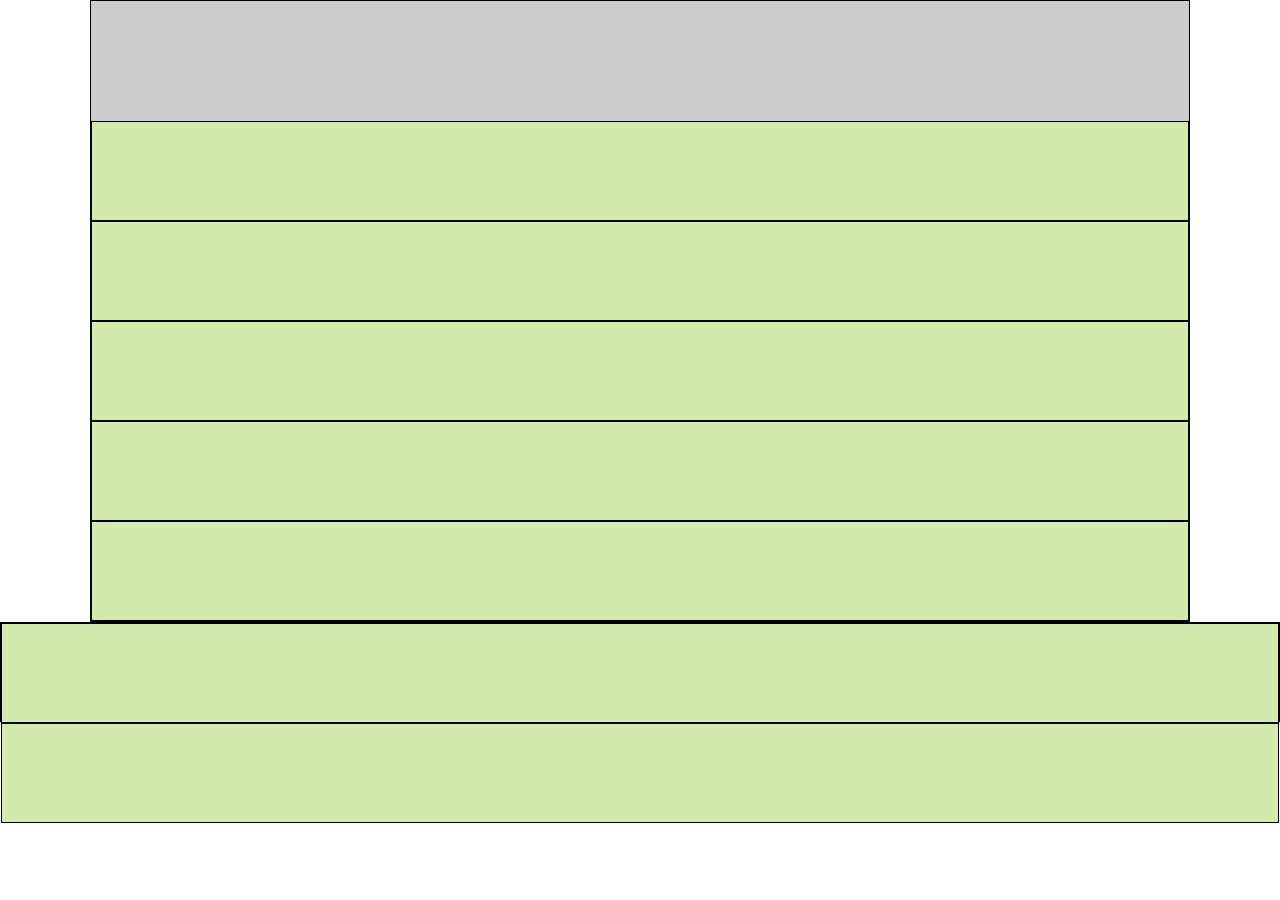
<file: step03_layout3/index.html>
<!DOCTYPE html>
<html lang="en">
	<head>
		<meta charset="UTF-8">
		<meta name="viewport" content="width=device-width, initial-scale=1.0">
		<link rel="stylesheet" href="style.css" />
		<title>Microsoft Official homepage</title>
	</head>

	<body>
		<div class="container">
			<nav class="main-nav"></nav>
			<header class="showcase"></header>
			<main>
				<section id="web"class="home-cards"></section>
				<section id="bigData-intro"></section>
				<section id="bigdata"class="home-cards"></section>
				<section id="contact "class="ruban dark"></section>
				<section class="follow"></section>
			</main>			
		</div>
		<footer>	
			<section class="links"></section>	
			<section class="sub-footer"></section>	
		</footer>
	</body>
</html>
</file>
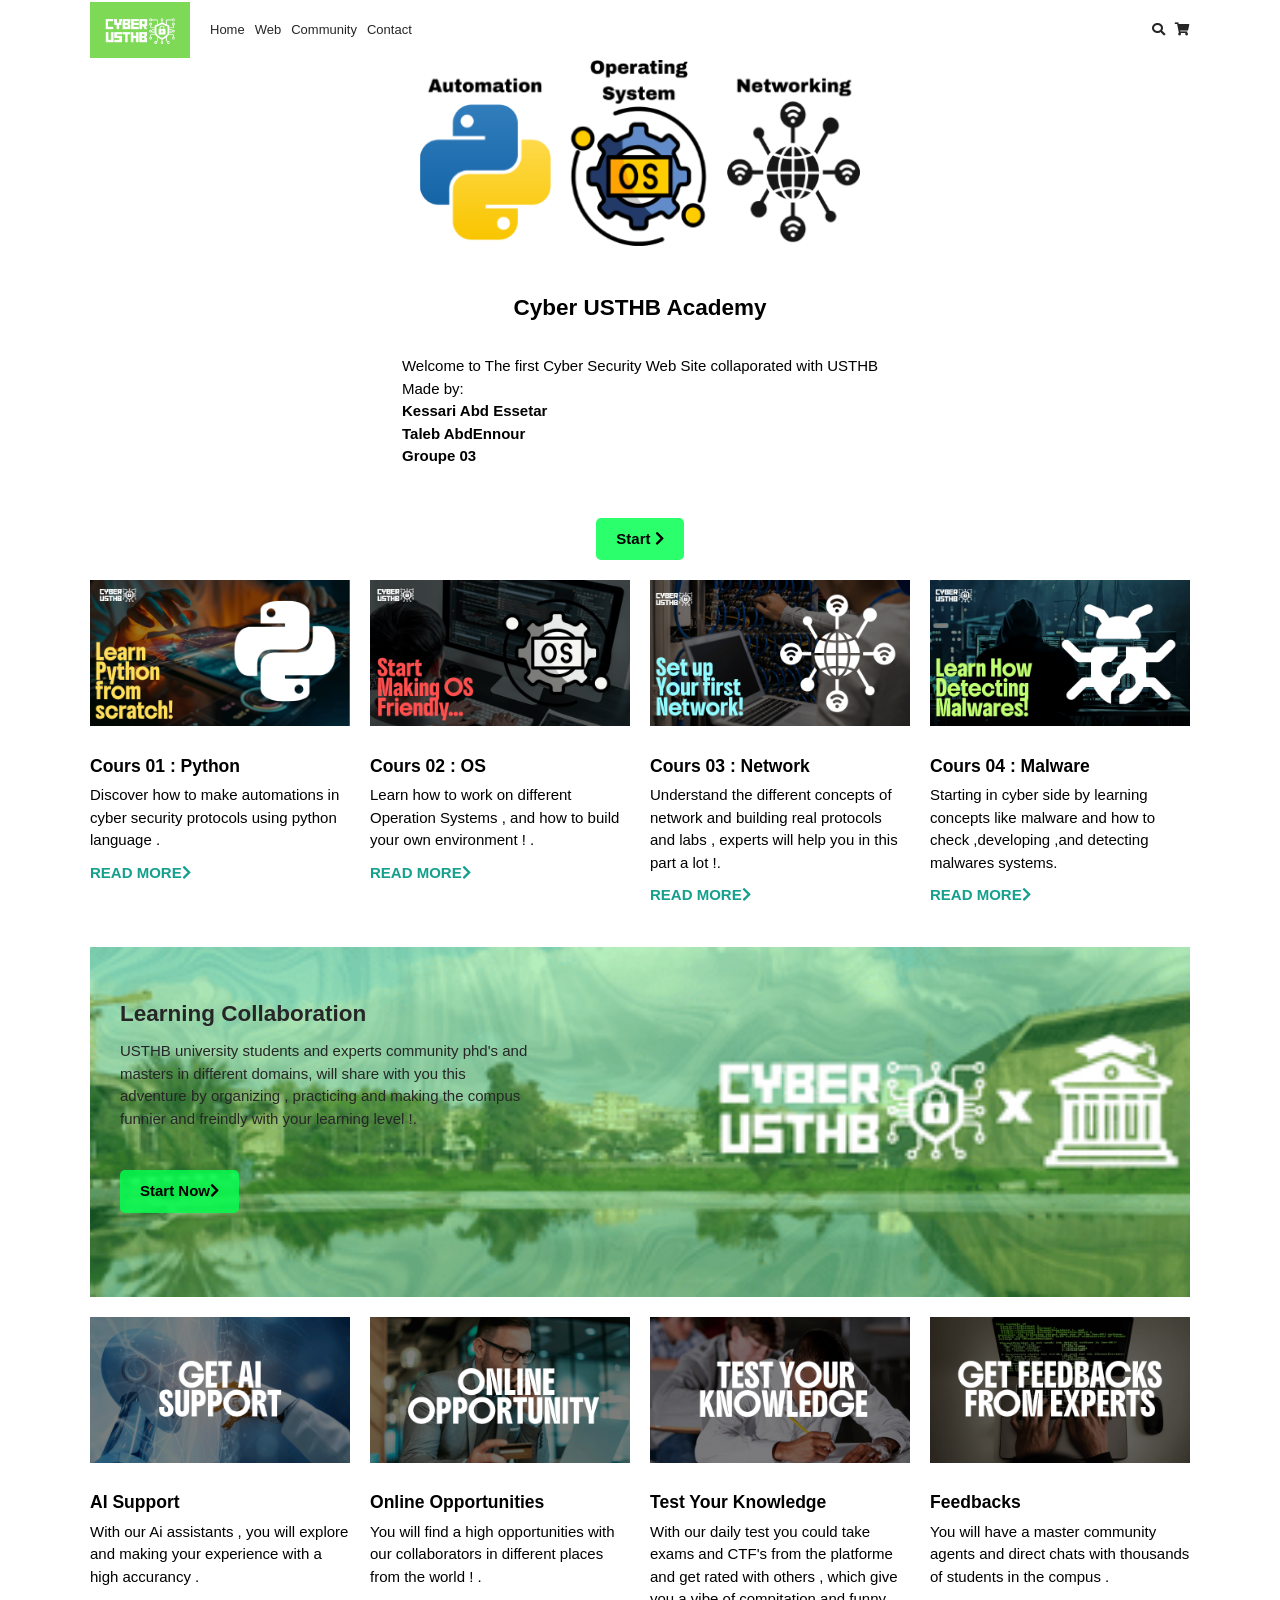
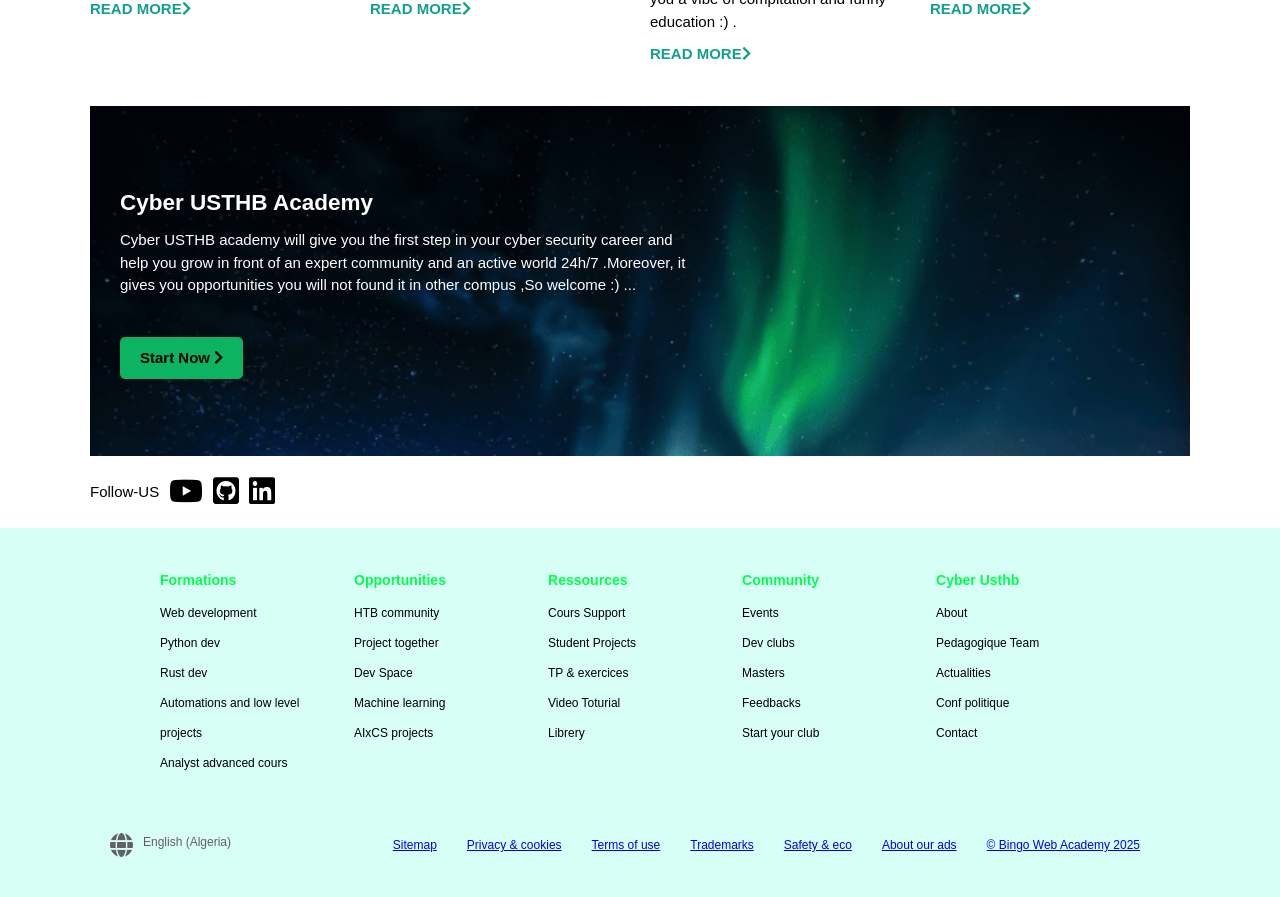
<file: step14_costumized/index.html>
<!DOCTYPE html>
<html lang="en">
	<head>
		<meta charset="UTF-8">
		<meta name="viewport" content="width=device-width, initial-scale=1.0">
		<link rel="stylesheet" href="https://cdnjs.cloudflare.com/ajax/libs/font-awesome/5.15.2/css/all.min.css">
		<link rel="stylesheet" href="style.css" />	
		<title>Cyber USTHB Academy</title>
	</head>

	<body>
		<div class="container">
			<nav class="main-nav">
				<img src="../step14_costumized/MyIMgResources/CYBER USTHB.png" alt="Microsoft" class="logo">
				<ul class="main-menu">
					<li><a href="#">Home</a></li>
					<li><a href="#web">Web</a></li>
					<li><a href="#BigData">Community</a></li>
					<li><a href="#contact">Contact</a></li>
				</ul>
				<ul class="right-menu">
					<li>
						<a href="#">
							 <i class="fas fa-search"></i>
						</a>
					</li>
					<li>
						<a href="#">
							<i class="fas fa-shopping-cart"></i>
						</a>
					</li>
				</ul>
			</nav>
			<header class="showcase">
				<h2>Cyber USTHB Academy</h2>
				<p>
					Welcome to The first Cyber Security Web Site collaporated with USTHB <br>
					Made by:<br>
					<strong>Kessari Abd Essetar <br>
					Taleb AbdEnnour<br>
					Groupe 03</strong>
				</p>
				<a href="#" class="btn">
					Start <i class="fas fa-chevron-right"></i>
				</a>
			</header>
			<main>
				<section id="web" class="home-cards">
						<div>
						<img src="../step14_costumized/MyIMgResources/1.png" alt="">
						<h3>Cours 01 : Python</h3>
						<p>
							Discover how to make automations in cyber security protocols using python language .
						</p>
						<a href="#">Read More<i class="fas fa-chevron-right"></i></a>
					</div>
					<div>
						<img src="../step14_costumized/MyIMgResources/3.png" alt="" />
						<h3>Cours 02 : OS</h3>
						<p>
							Learn how to work on different Operation Systems , and how to build your own environment ! .
						</p>
						<a href="#">Read More<i class="fas fa-chevron-right"></i></a>
					</div>
					<div>
						<img src="../step14_costumized/MyIMgResources/4.png" alt="" />
						<h3>Cours 03 : Network</h3>
						<p>
						Understand the different concepts of network and building real protocols and labs , experts will help you in this part a lot !.
						</p>
						<a href="#">Read More<i class="fas fa-chevron-right"></i></a>
					</div>
					<div>
						<img src="../step14_costumized/MyIMgResources/5.png" alt="" />
						<h3>Cours 04 : Malware</h3>
						<p>
							Starting in cyber side by learning concepts like malware and how to check ,developing ,and detecting malwares systems.
						</p>
						<a href="#">Read More<i class="fas fa-chevron-right"></i></a>
					</div>
				</section>
				<section id="bigData-intro">
					<div class="content">
						<h2>Learning Collaboration </h2>
						<p>
							USTHB university students and experts community phd's and masters in different domains,
							will share with you this adventure by organizing , practicing and making the compus funnier and freindly with your learning level !.
						</p>
						<a href="#" class="btn">
							Start Now<i class="fas fa-chevron-right"></i>
						</a>
					</div>
				</section>
				<section id="bigData" class="home-cards">
					<div>
						<img src="../step14_costumized/MyIMgResources/6.png" alt="" />
						<h3>AI Support</h3>
						<p>
							With our Ai assistants , you will explore and making your experience
							with a high accurancy .
						</p>
						<a href="#">Read More<i class="fas fa-chevron-right"></i></a>
					</div>
					<div>
						<img src="../step14_costumized/MyIMgResources/7.png" alt="" />
						<h3>Online Opportunities</h3>
						<p>
							You will find a high opportunities with our collaborators
							in different places from the world ! .
						</p>
						<a href="#">Read More<i class="fas fa-chevron-right"></i></a>
					</div>
					<div>
						<img src="../step14_costumized/MyIMgResources/8.png" alt="" />
						<h3>Test Your Knowledge</h3>
						<p>
							With our daily test you could take exams and CTF's from the platforme and get rated
							with others , which give you a vibe of compitation and funny education :) .
						</p>
						<a href="#">Read More<i class="fas fa-chevron-right"></i></a>
					</div>
					<div>
						<img src="../step14_costumized/MyIMgResources/9.png" alt="" />
						<h3>Feedbacks</h3>
						<p>
							You will have a master community agents and direct chats with thousands of students 
							in the compus .						
						</p>
						<a href="#">Read More<i class="fas fa-chevron-right"></i></a>
					</div>
				</section>
				<section  id="contact" class="ruban dark">
					<div class="content">
						<h2>Cyber USTHB Academy</h2>
						<p>Cyber USTHB academy will give you the first step in your cyber security career and 
							help you grow in front of an expert community and an active world 24h/7 .Moreover, it gives
							you opportunities you will not found it in other compus ,So welcome :) ...
						</p>
						<a href="#" class="btn">
							Start Now <i class="fas fa-chevron-right"></i>
						</a>
					</div>
				</section>
				<section  class="follow">
					<p>Follow-US</p>
					<a href="https://www.youtube.com">
						<span class="fab fa-youtube"></span>
					</a>
					<a href="https://github.com">
						<span class="fab fa-github-square"></span>
					</a>
					<a href="https://linkedin.com">
						<span class="fab fa-linkedin"></span>
					</a>
				</section>							
			</main>
		</div>
		<footer>
			<section class="links">
				<div class="links-inner">
					<ul>
						<li>
							<h3>Formations</h3>
						</li>
						<li><a href="#">Web development</a></li>
						<li><a href="#">Python dev</a></li>
						<li><a href="#">Rust dev</a></li>
						<li><a href="#">Automations and low level projects</a></li>
						<li><a href="#">Analyst advanced cours</a></li>
					</ul>
					<ul>
						<li>
							<h3>Opportunities</h3>
						</li>
						<li><a href="#">HTB community</a></li>
						<li><a href="#">Project together</a></li>
						<li><a href="#">Dev Space</a></li>
						<li><a href="#">Machine learning</a></li>
						<li><a href="#">AIxCS projects</a></li>
					</ul>
					<ul>
						<li>
							<h3>Ressources</h3>
						</li>
						<li><a href="#">Cours Support</a></li>
						<li><a href="#">Student Projects</a></li>
						<li><a href="#">TP & exercices</a></li>
						<li><a href="#">Video Toturial</a></li>
						<li><a href="#">Librery </a></li>
					</ul>
					<ul>
						<li>
							<h3>Community</h3>
						</li>
						<li><a href="#">Events</a></li>
						<li><a href="#">Dev clubs</a></li>
						<li><a href="#">Masters</a></li>
						<li><a href="#">Feedbacks</a></li>
						<li><a href="#">Start your club</a></li>
					</ul>
					<ul>
						<li>
							<h3>Cyber Usthb</h3>
						</li>
						<li><a href="#">About</a></li>
						<li><a href="#">Pedagogique Team </a></li>
						<li><a href="#">Actualities</a></li>
						<li><a href="#">Conf politique</a></li>
						<li><a href="#">Contact</a></li>
					</ul>
				</div>
			</section>
			<section class="sub-footer">
				<div class="footer-inner">
					<div><i class="fas fa-globe fa-2x"></i> English (Algeria)</div>
					<ul>
						<li><a href="#">Sitemap</a></li>
						<li><a href="#">Privacy & cookies</a></li>
						<li><a href="#">Terms of use</a></li>
						<li><a href="#">Trademarks</a></li>
						<li><a href="#">Safety & eco</a></li>
						<li><a href="#">About our ads</a></li>
						<li><a href="#">&copy; Bingo Web Academy 2025</a></li>
					</ul>
				</div>
			</section>
		</footer>
	</body>
</html>
</file>
<file: step03_layout3/style.css>
*{
    margin: 0;
    padding: 0;
    box-sizing:border-box;

}
.container{
    width:90%;
    max-width:1100px;
    height:auto;
    margin:0 auto;
    background-color:red;
    border: 1px solid black;

} 
.main-nav,
.showcase{
    width:100%;
    height:60px;
    background-color:#CCCCCC;
    border:1 px solid black
}

.home-cards,
.ruban,
.follow,
.links,
.sub-footer,
#bigData-intro{
    width:100%;
    height:100px;
    background-color:#d3eaac;
    border:1px solid black;

}

footer{
    width:100%;
    height: 100px;
    background-color:red;
    border:1px solid black;
}
</file>
<file: step14_costumized/style.css>
* {
    margin:0;
    padding:0;
    box-sizing:border-box;
}
body {
    font-family:"Segoe UI",Arial, sans-serif;
    background-color: white;
    color:black;
    font-size: 15px;
    line-height:1.5;

}
.container {
    width: 90%;
    max-width:1100px;
    margin: 0 auto;
    height: auto;
}


.main-nav {
    display: flex;
    align-items: center;
    justify-content: space-between;
    padding: 20px 0;
    background-color:white;
    font-size: 13px ;
    height: 60px;
}

.logo {
    width: 100px;
}

.main-menu {
    display: flex;
    align-items: center;
    gap: 10px ;
    flex: 1;
    margin-left: 20px;
}

.right-menu {
    display: flex;
    align-items: center;
    gap: 10px;

}

.main-nav ul {
    list-style: none;

}

.main-nav a {
    color: #262626;
    text-decoration: none;
    padding-bottom: 2px ;
    border-bottom: 2px solid transparent;

}

.main-nav a:hover {
    border-bottom: 2px solid #262626;

}

.home-cards{
    display: grid;
    grid-template-columns:repeat(4, 1fr);
    gap: 20px;
    margin-bottom:40px;
    background-color:white;
    width: 100%;
    height: auto;
    border: none;

}
.home-cards img {
    width:100%;
    margin-bottom: 20px;
}
.home-cards h3{
    margin-bottom: 5px;
}
.home-cards a {
    display: inline-block;
    margin-top: 10px;
    color: #14a08d;
    text-transform:uppercase;
    font-weight: bold ;
    text-decoration:none;

}
.home-cards a:hover i {
    transform: translateX(10px);

}
.home-cards a i {
    transition: transform 0.3s;
}

#bigData-intro {
    height: 350px;
    margin-bottom:20px ;
    padding-bottom:100px;
    background-image: url("../step14_costumized/MyIMgResources/11.png");
    background-repeat: no-repeat;
    background-position:center;
    background-size: cover;
    border: none;

}
.content{
    width:40%;
    color:#262626;
    padding: 50px 0 0 30px;
}

#bigData-intro p{
    margin-top: 10px;
    margin-bottom: 20px;
}
.ruban{
    width:100%;
    height:350px ;
    background-image: url("../step14_costumized/MyIMgResources/10.png");
    background-repeat: no-repeat;
    background-position: center top;
    background-size: cover;
    border: none;

}
.ruban .content {
    width: 55%;
    color: white;
    padding: 80px 0 0 30px;
}
.ruban p{
    margin-top: 10px;
    margin-bottom: 20px;
}


.follow{
    display: flex;
    align-items: center;
    justify-content: flex-start;
    gap: 10px;
    width:100%;
    height:auto;
    padding:20px 0;
    background-color: white;
    border: none ;
}
.follow a {
    color:black;
    text-decoration: none ;
}
.follow span{
    color: black ;
    font-size: 30px;
}


.links{
    width: 100% ;
    height: auto ;
    padding : 35px 0;
    background-color: #d8fff5;
    color: #02ff4e;
    font-size: 12px;
    border: none;

}
.links-inner{
    display: grid ;
    grid-template-columns: repeat(5, 1fr);
    gap: 10px;
    max-width: 1000px;
    margin: 0 auto;
    padding: 0 20px;
}
.links-inner ul{
    list-style: none;
    line-height: 2.5;
}
.links-inner a {
    color:black;
    text-decoration: none;
}

.links-inner a:hover {
    text-decoration: underline;
}

.showcase {
    width: 100%;
    height: 500px;
    display: flex;
    flex-direction: column;
    align-items:center;
    justify-content:flex-end;
    gap: 20px;
    margin-bottom: 20px;
    background-color:white;
    background-image: url("../step14_costumized/MyIMgResources/BackgroundTasks.png");
    background-repeat:no-repeat;
    background-position:center top;
    background-size:40% ;
    border: none;

}

.showcase h2,
.showcase p {
    margin-bottom: 10px ;
}

.btn{
    display:inline-block;
    margin-top: 20px;
    padding: 10px 20px;
    border:none ;
    border-radius: 5px;
    background-color:#02ff4ed5;
    color:black;
    font-weight:bold;
    text-decoration:none;
    cursor: pointer;
}

.btn:hover{
    opacity:0.9 ;
}

.dark{
    color:white;
}

.dark .btn{
    background-color: #0db360;
    color:black;
}

.sub-footer {
    width: 100%;
    height: auto;
    padding: 20px 0;
    background-color: #d8fff5;
    color: #616161;
    font-size: 12px ;
    border: none ;

}
.sub-footer ul{
    display: flex;
    flex-wrap: wrap;
    list-style: none ;
}

.sub-footer li{
    margin: 0 30px 20px 0 ;
}
.footer-inner div{
    display:flex;
    align-self:center;
    margin-bottom: 20px;
}
.footer-inner{
    display:flex;
    justify-content: space-between;
    align-items: center;
    max-width: 1100px;
    margin: 0 auto;
    padding: 0 20px;
}

.footer-inner i {
    margin-right: 10px;
}
.footer-inner ul{
    display: flex;
    flex-wrap: wrap;
    list-style: none ;

}
.sub.footer a{
    color: #616161;
    text-decoration: none;
}

.sub-footer a:hover {
    text-decoration-line: underline ;
}

.footer {
    width: 100%;
    height: 100px;
    background-color:red;
    border: 1px solid black;
}

@media (max-width: 700px) {
    .main-nav {
        flex-direction: column;

        align-items: flex-start ;

        height: auto;
        padding: 20px;
    }

    .main-menu {


        flex-direction: column ;
        align-items: flex-start ;
        margin: 20px 0;
    }

    .right-menu {

        margin-top: 10px;
    }

    .home-cards {
        grid-template-columns: repeat(2, 1fr);
    }

    .showcase {

        background-size: 60%;
    }

    #bigData-intro p {
        display: none;
    }

    #bigData-intro h2 {

        margin-bottom: 20px ;
    }

    #bigData-intro .content {
        width: 85%;
    }

    .ruban {
        height: 500px;
        background-position: center;
    }

    .ruban .content {

        width: 85%;

    }

    .links-inner {

        grid-template-columns: repeat(2, 1fr);

    }
}

@media (max-width: 500px) {
    .home-cards {
        grid-template-columns: 1fr;
    }

    .links-inner {

        grid-template-columns: 1fr ;

    }

    .footer-inner {
        flex-direction: column ;
        align-items: flex-start ;
    }

    .sub-footer ul {
        flex-direction: column ;
        align-items: flex-start;
    }

    .sub-footer li {
        margin: 10px 0 ;
        font-size: 25px ;
        
    }
}
</file>
